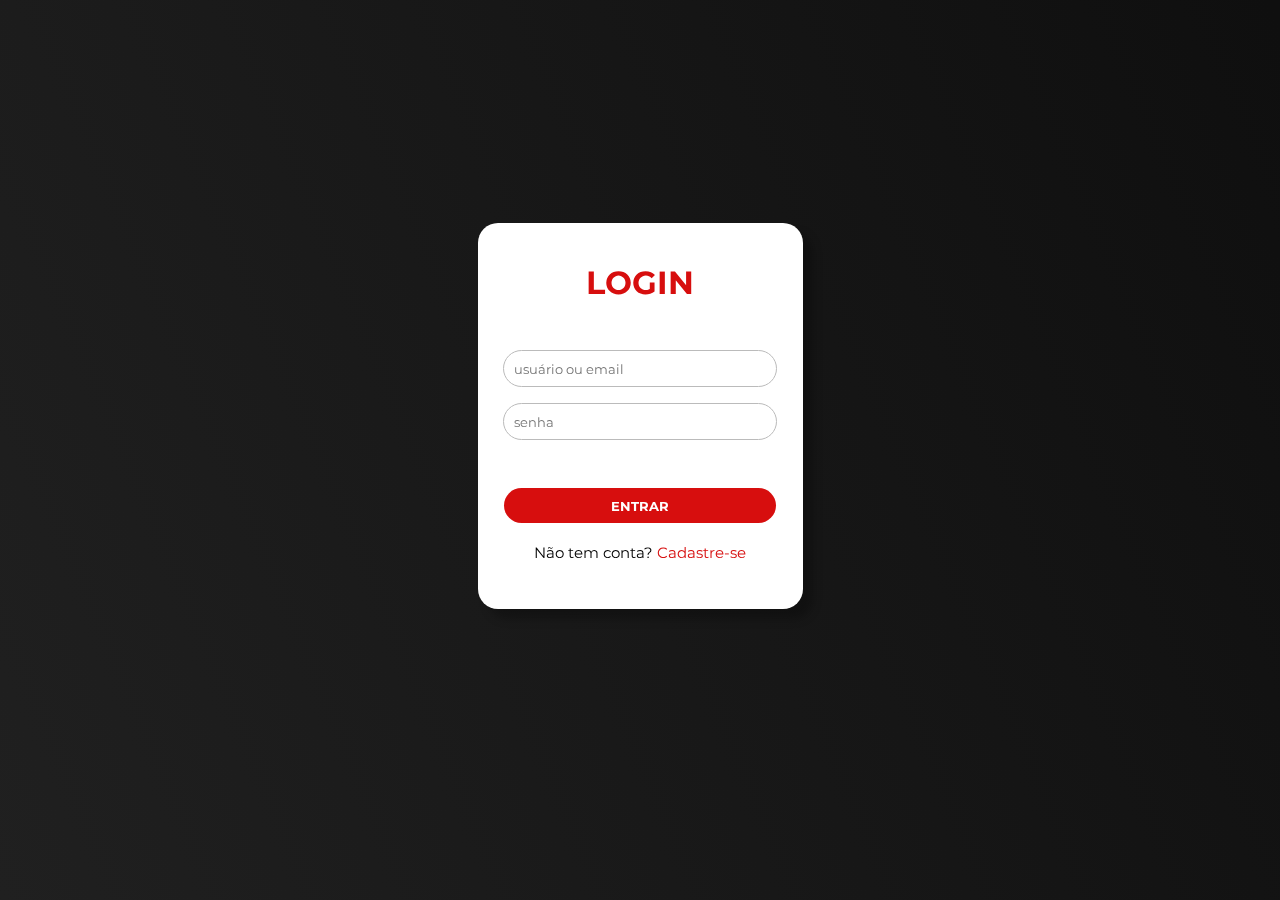
<file: pages/index.html>
<!DOCTYPE html>
<html lang="pt-br" lang="ja">
<head>
    <meta charset="UTF-8">
    <meta http-equiv="X-UA-Compatible" content="IE=edge">
    <meta name="viewport" content="width=device-width, initial-scale=1.0">
    <link rel="stylesheet" href="/style/style.css">
    <link rel="shortcut icon" href="/assets/favicon.ico" type="image/x-icon">
    <title>Login | J-TEXT</title>
</head>
<body>
    <div class="background"></div>
    <div class="container">
        <div class="login-box">
            <h1>LOGIN</h1>
            <form class="login" action="">
                <input class="object" type="email" name="emailUsuario" id="emailUsuario" placeholder="usuário ou email">
                <input class="object" type="password" name="senhaUsuario" id="senhaUsuario" placeholder="senha">
                <p ><button class="botao-entrar"><strong>ENTRAR</strong></button></p>
                <p class="recado">Não tem conta? <a href="#">Cadastre-se</a></p>
            </form>
        </div>
    </div>
</body>
</html>
</file>
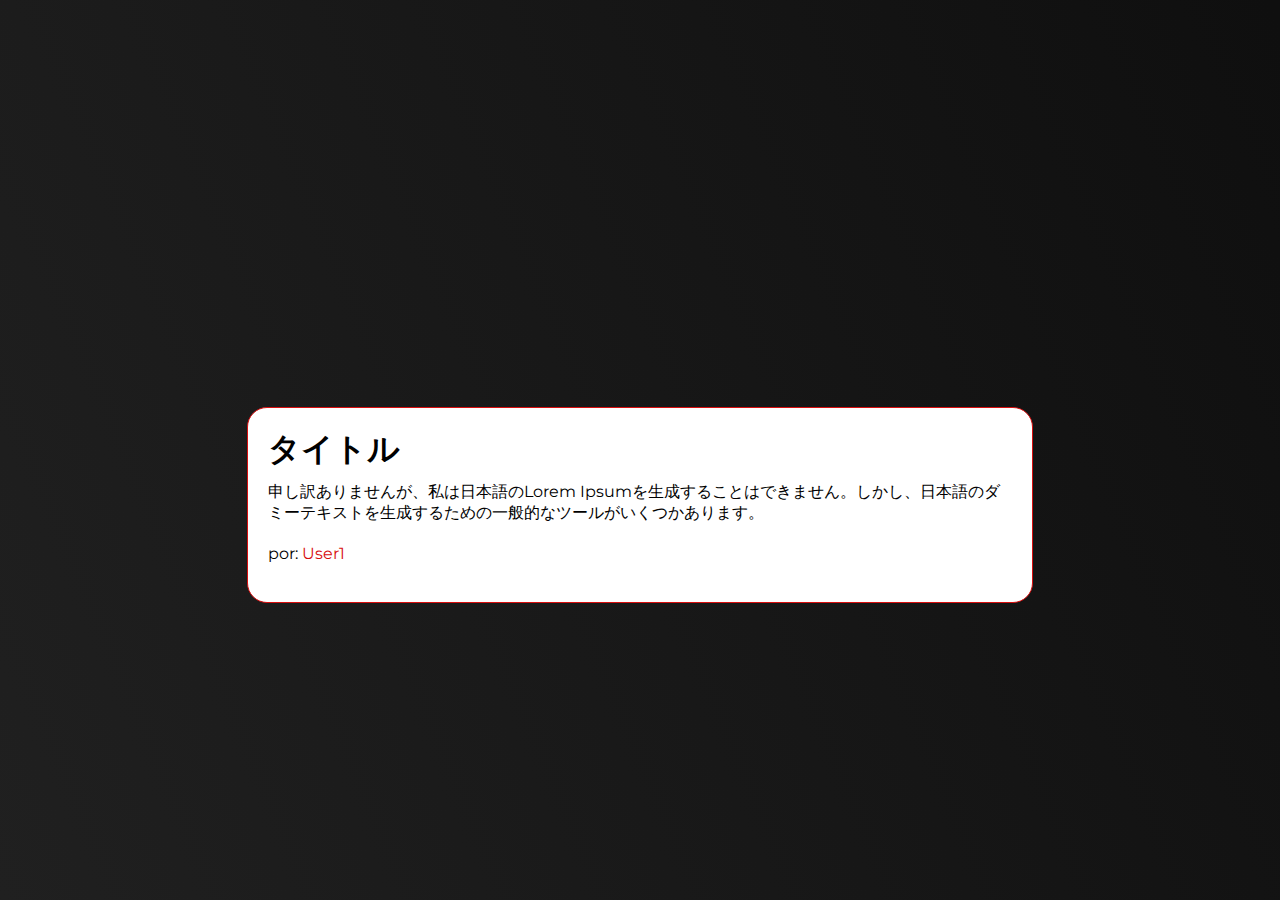
<file: pages/home.html>
<!DOCTYPE html>
<html lang="pt-br ja">
<head>
    <meta charset="UTF-8">
    <meta http-equiv="X-UA-Compatible" content="IE=edge">
    <meta name="viewport" content="width=device-width, initial-scale=1.0">
    <link rel="stylesheet" href="/style/home.css">
    <title>Document</title>
</head>
<body>
    <div class="background"></div>
    <div class="container">
            <div class="publicacao">               
                    <h1>タイトル</h1>
                    <p>申し訳ありませんが、私は日本語のLorem Ipsumを生成することはできません。しかし、日本語のダミーテキストを生成するための一般的なツールがいくつかあります。</p>
                    <span>por: <a href="#">User1</a></span>
            </div>
    </div>
</body>
</html>
</file>
<file: style/style.css>
@import url('https://fonts.googleapis.com/css2?family=Montserrat&display=swap');

*{
    margin: 0;
    padding: 0;
    font-family: 'Montserrat', sans-serif;
}

.background{
    background: linear-gradient(67.19deg, #202020 0%, #0F0F0F 99.43%);
    width: 100vw;
    height: 100vh;
}

.container{
    justify-content: center;
    align-items: center;
    display: flex;
}

.login-box{
    background-color: #FFFFFF;
    position: absolute;
    width: 325px;
    height: 386px;
    border-radius: 20px;
    top: 223px;
    text-align: center;
    filter: drop-shadow(10px 10px 4px rgba(0, 0, 0, 0.25));
}
h1{
    margin: 40px 0px 40px 0px;
    color: #D70E0E;
}
.object{
    margin: 8px;
    width: 272px;
    height: 35px;
    border: 1px solid #BBBBBB;
    border-radius: 20px;
}

.botao-entrar{
    color: #FFFFFF;
    margin: 40px 0.5vw 0px 0.5vw;
    background-color: #D70E0E;
    border: none;
    width: 272px;
    height: 35px;
    border-radius: 20px;
}

.botao-entrar:hover{
    background-color: #FFFFFF;
    color: #D70E0E;
    border: 1px solid #D70E0E;
}

input::placeholder{
    padding: 10px;
}

a{
    text-decoration: none;
    color: #D70E0E;
}

.recado{
    margin: 20px auto;
    font-size: 15px;
}
</file>
<file: style/home.css>
@import url('https://fonts.googleapis.com/css2?family=Montserrat&display=swap');

*{
    margin: 0;
    padding: 0;
    font-family: 'Montserrat', sans-serif;
}

.background{
    background: linear-gradient(67.19deg, #202020 0%, #0F0F0F 99.43%);
    width: 100vw;
    height: 100vh;
} /*here ends background style*/

.container{
    justify-content: center;
    align-items: center;
    display: flex;
}

.publicacao{
    box-sizing: border-box;
    position: absolute;
    width: 61.39vw;
    height: 196px;
    margin: 0 auto;
    top: 407px; 
    text-align: left;
    padding: 20px;
    background: #FFFFFF;
    border: 1px solid #D70E0E;
    border-radius: 20px;
    overflow: hidden;
} 

.publicacao h1{
    margin-bottom: 10px;
    font-size: 32px;
}

.publicacao p{
    margin-bottom: 20px;
    font-size: 16px;
}

.publicacao span{
    font-size: 16px;
}

.publicacao a{
    text-decoration: none;
    color: #D70E0E;
}

.publicacao a:hover{
    color: #202020;
}
/*here ends box style*/
</file>
